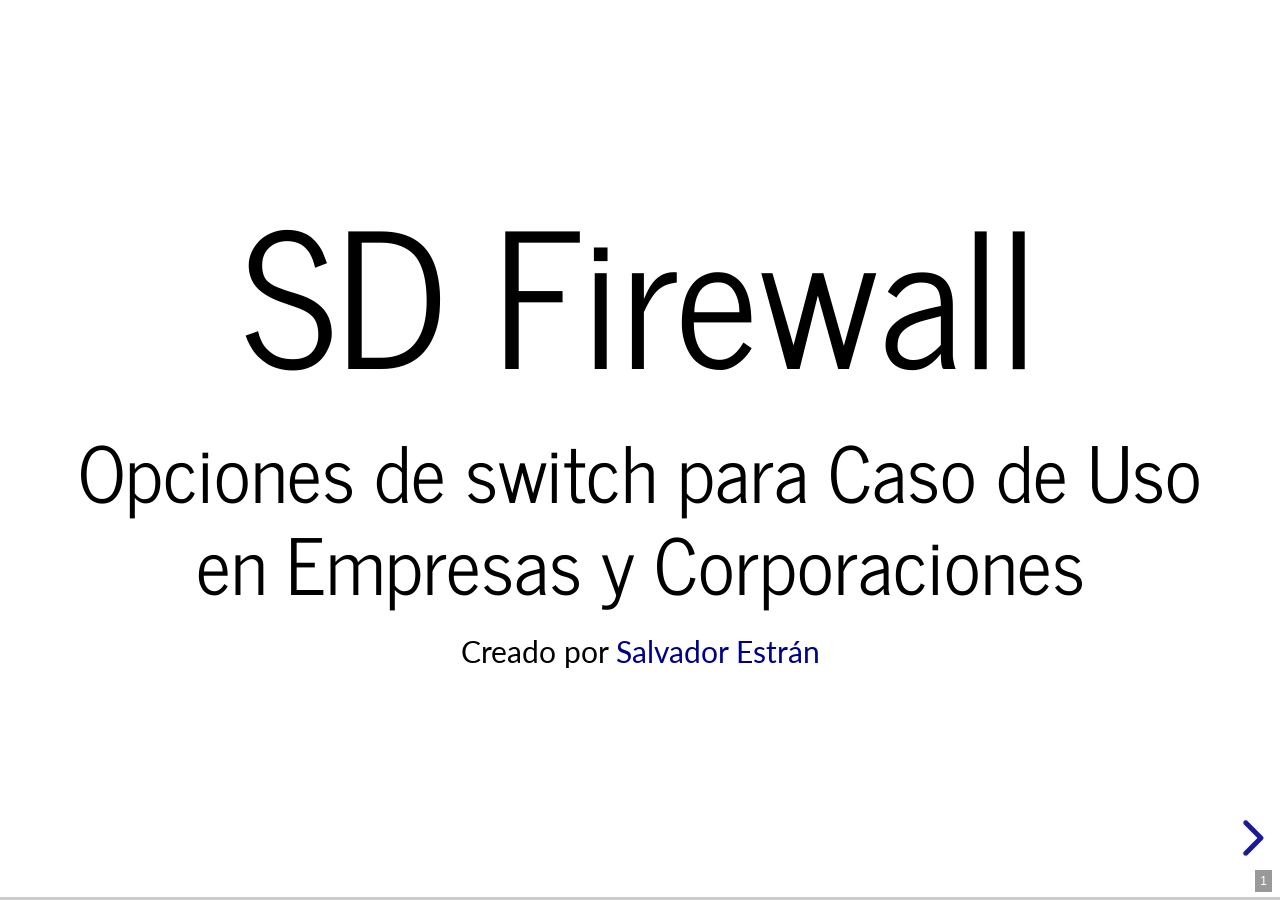
<file: index.html>
<!doctype html>
<html>
	<head>
		<meta charset="utf-8">
		<meta name="viewport" content="width=device-width, initial-scale=1.0, maximum-scale=1.0, user-scalable=no">

		<title>SDFW - Salvador Estr&#225n</title>

		<link rel="stylesheet" href="css/reveal.css">
		<link rel="stylesheet" href="css/theme/simple.css">

		<!-- Theme used for syntax highlighting of code -->
		<link rel="stylesheet" href="lib/css/zenburn.css">

		<!-- Printing and PDF exports -->
		<script>
			var link = document.createElement( 'link' );
			link.rel = 'stylesheet';
			link.type = 'text/css';
			link.href = window.location.search.match( /print-pdf/gi ) ? 'css/print/pdf.css' : 'css/print/paper.css';
			document.getElementsByTagName( 'head' )[0].appendChild( link );
		</script>
	</head>
	<body>
		<div class="reveal">
			<div class="slides">
				<section>
					<h1>SD Firewall</h1>
					<h3>Opciones de switch para Caso de Uso en Empresas y Corporaciones</h3>
					<p>
						<small>Creado por <a href="https://github.com/salvadorestran/sdfw" target="_blank">Salvador Estr&#225n</a></small>
					</p>
				</section>
				<section>
					<section>
						<h2>Opci&#243n <em>bare metal</em></h2>
						<p>
							Descripci&#243n: switch OCP + Open Network Linux + Agente OpenFlow
						</p>
						<img width="609" height="291" data-src="pictures/dNOS.png">
						<br>
						<a href="#" class="navigate-down">
							<img width="45" height="60" data-src="pictures/arrow.png" alt="Down arrow">
						</a>
					</section>
					<section>
						<h2>Switches compatibles ONL</h2>
						<img width="180" height="208" data-src="pictures/opennetlinux.png">
						<p>Switch 48 puertos 10/100/1000:</p>
						<blockquote>
						<ul>
							<li><a href="https://www.qct.io/product/index/Networking/Ethernet-Switch/T1000-Series/QuantaMesh-T1048-LB9" target="_blank">QuantaMesh T1048-LB9</a></li>
							<li><a href="https://www.edge-core.com/productsInfo.php?cls=&cls2=&cls3=46&id=20" target="_blank">Edge-Core AS4610-54P</a></li>
							<li><a href="https://agema.deltaww.com/product-info.php?id=31" target="_blank">Delta AG6248C</a></li>
						</ul>
						</blockquote>
					</section>
					<section>
						<h2>Opci&#243n <em>bare metal</em></h2>
						<p>M&#225s opciones de dise&#241o en <a href="http://opennetlinux.org/hcl" target="_blank">ONL Hardware Support</a></p>
						<p>
							<small>Consultar la wiki <a href="http://www.opencompute.org/wiki/Networking" target="_blank">OCP Networking</a></small>
						</p>
						<a href="#/1">
							<img width="89" height="119" data-src="pictures/arrow.png" alt="Up arrow" style="transform: rotate(180deg); -webkit-transform: rotate(180deg);">
						</a>
					</section>
				</section>
				<section>
					<section>
						<h2>Opci&#243n <em>white box</em></h2>
						<p>
							Descripci&#243n: switch OCP + Network Operating System de fabricante independiente (ISV)
						</p>
						<blockquote>
						<ul>
							<li><a href="https://www.edge-core.com/productsInfo.php?cls=&cls2=&cls3=46&id=20" target="_blank">Edge-Core AS4610-54P</a></li>
							<li><a href="https://agema.deltaww.com/product-info.php?id=31" target="_blank">Delta AG6248C</a></li>
						</ul>
						</blockquote>
						<a href="#" class="navigate-down">
							<img width="89" height="119" data-src="pictures/arrow.png" alt="Down arrow">
						</a>
					</section>
					<section>
						<h2>PicOS<sup>&#174</sup> de Pica8</h2>
						<img data-src="pictures/picos.png">
						<ul>
							<li>Routing/Switching y reenv&#237o desagregado del plano de datos</li>
							<li>Agente OpenFlow 1.5 basado en Open vSwitch mejorado</li>
							<li>Modo h&#237brido incluido en la versi&#243n <em>Enterprise</em></li>
							<li>Automatizaci&#243n mediante <a href="https://docs.pica8.com/" target="_blank">API REST</a></li>
						</ul>
						<p>
							<small>M&#225s informaci&#243n en <a href="https://www.pica8.com/product/" target="_blank"><em>Pica8</em></a></small>
						</p>
					</section>
					<section>
						<h2>FlexSwitch<sup>&#174</sup> de SnapRoute</h2>
						<img width="470" height="192" data-src="pictures/REST_Stack.png">
						<ul>
							<li>Utilizado actualmente por Facebook, Amazon, y AT&T</li>
							<li>Automatizaci&#243n y Control <strong>sin necesidad</strong> de OpenFlow</li>
							<li><a href="http://docs.snaproute.com/" target="_blank">API REST</a> v&#237a cURL y SDK Python</li>
						</ul>
						<p>
							<small>M&#225s informaci&#243n en <a href="https://snaproute.com/" target="_blank"><em>SnapRoute</em></a></small>
						</p>
						<a href="#/2">
							<img width="45" height="60" data-src="pictures/arrow.png" alt="Up arrow" style="transform: rotate(180deg); -webkit-transform: rotate(180deg);">
						</a>
					</section>
				</section>
				<section>
					<section>
						<h2>Opci&#243n comercial</h2>
						<p>
							Descripci&#243n: switch de fabricante tradicional con capacidad para funcionar en modo h&#237brido (doble pipeline OpenFlow + Est&#225ndar)
						</p>
						<br>
						<a href="#" class="navigate-down">
							<img width="89" height="119" data-src="pictures/arrow.png" alt="Down arrow">
						</a>
					</section>
					<section>
						<h2>Alcatel-Lucent Enterprise</h2>
						<p>Familia OmniSwitch&#174 6450-24/48</p>
						<img width="235" height="103" data-src="pictures/omniswitch-6450.png">
						<ul>
							<li>24 o 48 puertos 10/100/1000</li>
							<li>2 puertos 10 GigE</li>
							<li>Gesti&#243n en banda</li>
							<li>OpenFlow 1.0 y 1.3.1</li>
						</ul>
						<p>
							<small>M&#225s informaci&#243n en <a href="https://www.al-enterprise.com/es-es/productos/conmutadores/omniswitch-6450" target="_blank"><em>ALU Enterprise</em></a></small>
						</p>
					</section>
					<section>
						<h2>Hewlett Packard Enterprise</h2>
						<p>Familia Aruba&#174 serie 3810M</p>
						<img data-src="pictures/aruba_3810.png">
						<ul>
							<li>24 o 48 puertos 10/100/1000</li>
							<li>4 puertos SFP+ 10 GbE</li>
							<li>Gesti&#243n fuera de banda</li>
							<li>OpenFlow 1.0/1.3 y API REST</li>
						</ul>
						<p>
							<small>M&#225s informaci&#243n en <a href="https://www.hpe.com/es/es/product-catalog/networking/networking-switches/pip.aruba-3810-switch-series.1008605435.html" target="_blank"><em>HPE</em></a></small>
						</p>
						<a href="#/3">
							<img width="89" height="119" data-src="pictures/arrow.png" alt="Up arrow" style="transform: rotate(180deg); -webkit-transform: rotate(180deg);">
						</a>
					</section>
				</section>
				<section>
					<h1>SD Firewall</h1>
					<h3>Esto es todo por el momento...</h3>
					<p>
						<small>Creado con <a href="https://github.com/hakimel/reveal.js" target="_blank">reveal.js</a></small>
					</p>
				</section>
			</div>
		</div>

		<script src="lib/js/head.min.js"></script>
		<script src="js/reveal.js"></script>

		<script>
			// More info about config & dependencies:
			// - https://github.com/hakimel/reveal.js#configuration
			// - https://github.com/hakimel/reveal.js#dependencies
			Reveal.initialize({
				controls: true,
				progress: true,
				slideNumber: true,
				history: true,
				center: true,

				transition: 'slide', // none/fade/slide/convex/concave/zoom

				dependencies: [
					{ src: 'lib/js/classList.js', condition: function() { return !document.body.classList; } },
					{ src: 'plugin/markdown/marked.js', condition: function() { return !!document.querySelector( '[data-markdown]' ); } },
					{ src: 'plugin/markdown/markdown.js', condition: function() { return !!document.querySelector( '[data-markdown]' ); } },
					{ src: 'plugin/highlight/highlight.js', async: true, callback: function() { hljs.initHighlightingOnLoad(); } },
					{ src: 'plugin/search/search.js', async: true },
					{ src: 'plugin/zoom-js/zoom.js', async: true },
					{ src: 'plugin/notes/notes.js', async: true }
				]
			});
		</script>
	</body>
</html>
</file>
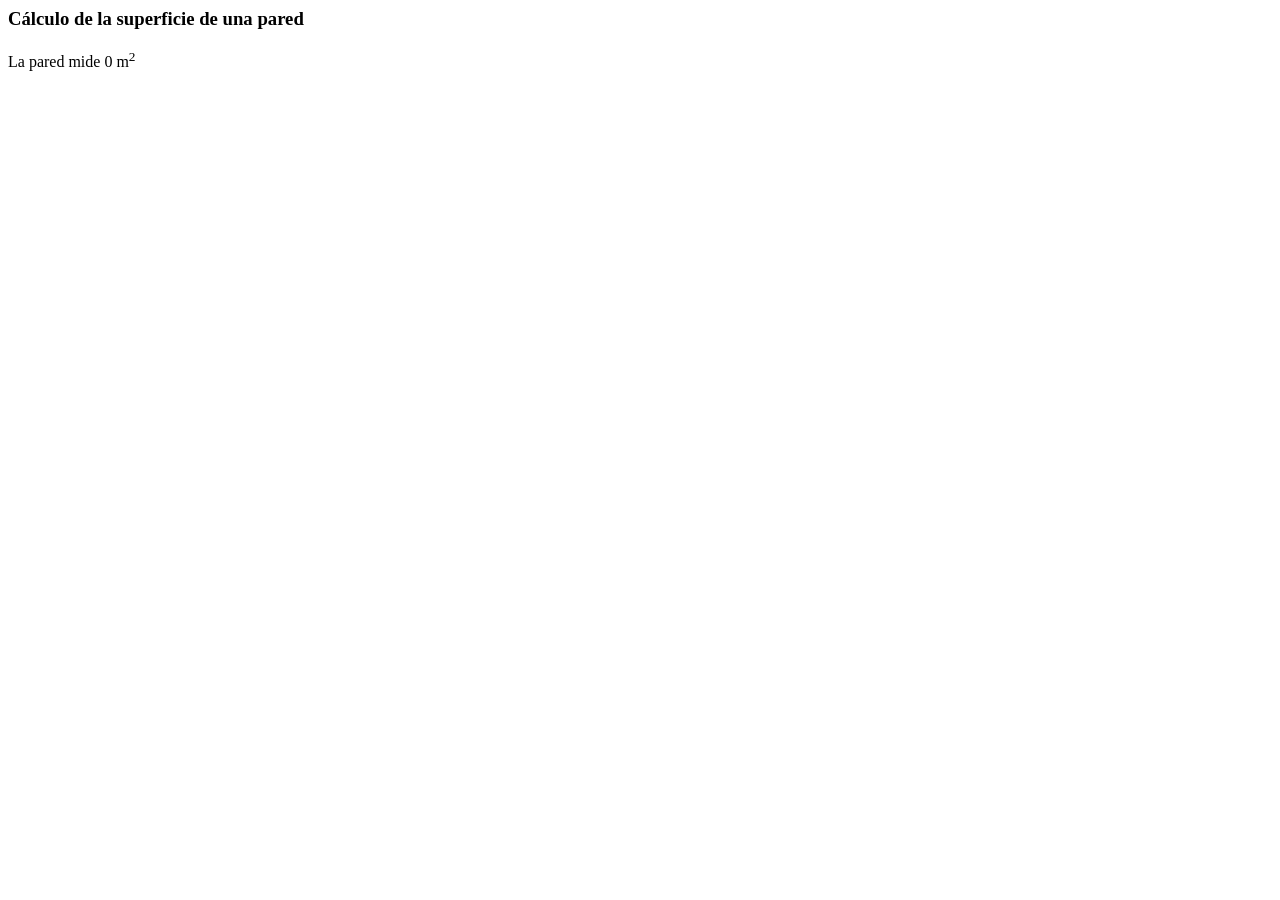
<file: prueba.html>
<html>
	<head><title>SDFW - Salvador Estr&#225n</title><meta charset="UTF-8"></head>
	<body><h3>C&#225lculo de la superficie de una pared</h3>
		<script type="text/javascript">
			var altura = 0;var ancho = 0;
			altura = prompt("Altura de la pared en metros");
			ancho = prompt("Ancho de la pared en metros");
			document.write("La pared mide "+altura * ancho+ " m<sup>2</sup>");
		</script>
	</body>
</html>
</file>
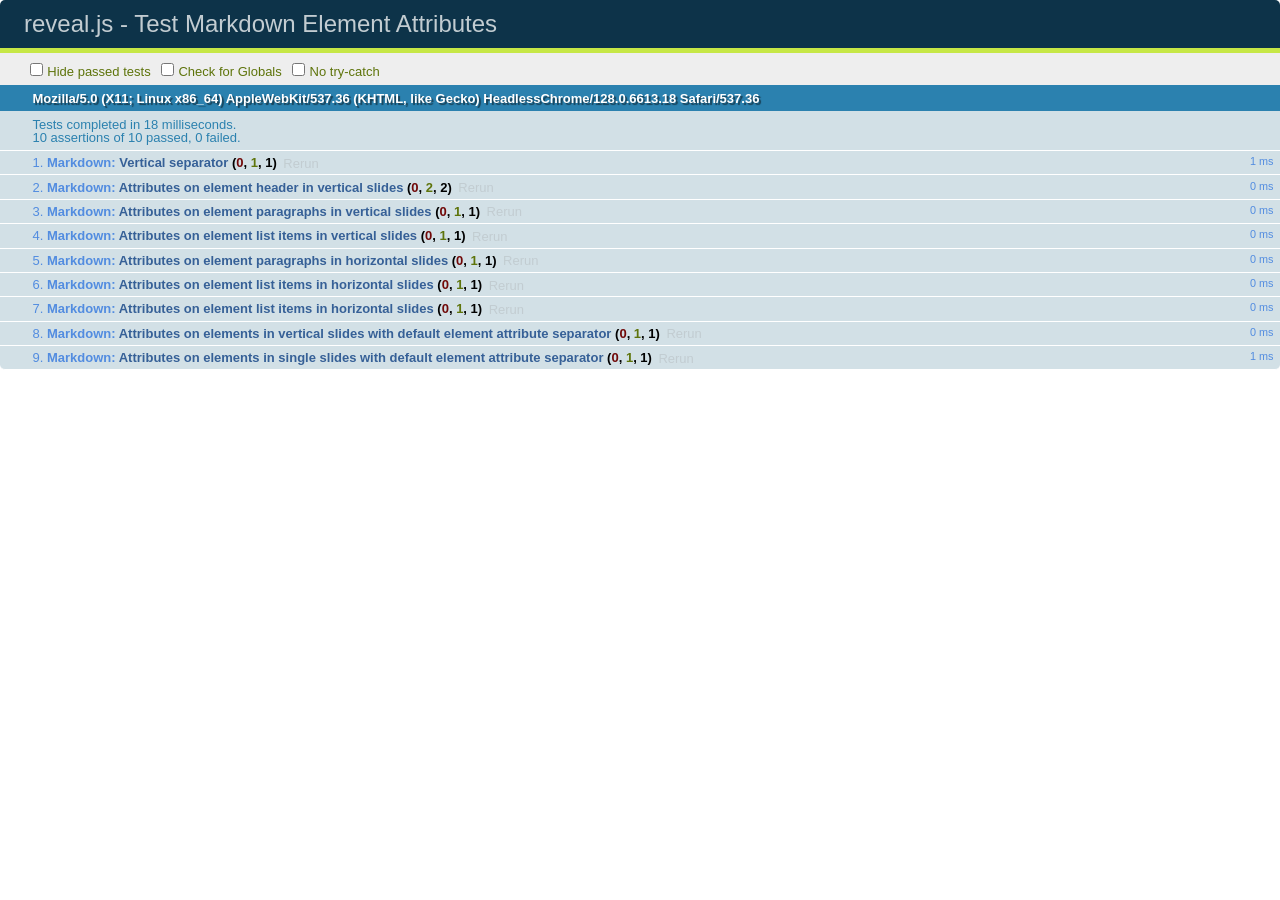
<file: test/test-markdown-element-attributes.html>
<!doctype html>
<html lang="en">

	<head>
		<meta charset="utf-8">

		<title>reveal.js - Test Markdown Element Attributes</title>

		<link rel="stylesheet" href="../css/reveal.css">
		<link rel="stylesheet" href="qunit-1.12.0.css">
	</head>

	<body style="overflow: auto;">

		<div id="qunit"></div>
		<div id="qunit-fixture"></div>

		<div class="reveal" style="display: none;">

			<div class="slides">

				<!-- <section data-markdown="example.md" data-separator="^\n\n\n" data-separator-vertical="^\n\n"></section> -->

				<!-- Slides are separated by newline + three dashes + newline, vertical slides identical but two dashes -->
				<section data-markdown data-separator="^\n---\n$" data-separator-vertical="^\n--\n$" data-element-attributes="{_\s*?([^}]+?)}">>
					<script type="text/template">
						## Slide 1.1
						<!-- {_class="fragment fade-out" data-fragment-index="1"} -->

						--

						## Slide 1.2
						<!-- {_class="fragment shrink"} -->

						Paragraph 1
						<!-- {_class="fragment grow"} -->

						Paragraph 2
						<!-- {_class="fragment grow"} -->

						- list item 1 <!-- {_class="fragment grow"} -->
						- list item 2 <!-- {_class="fragment grow"} -->
						- list item 3 <!-- {_class="fragment grow"} -->


						---

						## Slide 2


						Paragraph 1.2  
						multi-line <!-- {_class="fragment highlight-red"} -->

						Paragraph 2.2 <!-- {_class="fragment highlight-red"} -->

						Paragraph 2.3 <!-- {_class="fragment highlight-red"} -->

						Paragraph 2.4 <!-- {_class="fragment highlight-red"} -->

						- list item 1 <!-- {_class="fragment highlight-green"} -->
						- list item 2<!-- {_class="fragment highlight-green"} -->
						- list item 3<!-- {_class="fragment highlight-green"} -->
						- list item 4
						<!-- {_class="fragment highlight-green"} -->
						- list item 5<!-- {_class="fragment highlight-green"} -->

						Test

						![Example Picture](examples/assets/image2.png)
						<!-- {_class="reveal stretch"} -->

					</script>
				</section>



				<section 	data-markdown data-separator="^\n\n\n"
									data-separator-vertical="^\n\n"
									data-separator-notes="^Note:"
									data-charset="utf-8">
					<script type="text/template">
						# Test attributes in Markdown with default separator
						## Slide 1 Def <!-- .element: class="fragment highlight-red" data-fragment-index="1" -->


						## Slide 2 Def
						<!-- .element: class="fragment highlight-red" -->

					</script>
				</section>

				<section data-markdown>
				  <script type="text/template">
					## Hello world
					A paragraph
					<!-- .element: class="fragment highlight-blue" -->
				  </script>
				</section>

				<section data-markdown>
				  <script type="text/template">
					## Hello world

					Multiple  
					Line
					<!-- .element: class="fragment highlight-blue" -->
				  </script>
				</section>

				<section data-markdown>
				  <script type="text/template">
					## Hello world

					Test<!-- .element: class="fragment highlight-blue" -->

					More Test
				  </script>
				</section>


			</div>

		</div>

		<script src="../lib/js/head.min.js"></script>
		<script src="../js/reveal.js"></script>
		<script src="../plugin/markdown/marked.js"></script>
		<script src="../plugin/markdown/markdown.js"></script>
		<script src="qunit-1.12.0.js"></script>

		<script src="test-markdown-element-attributes.js"></script>

	</body>
</html>
</file>
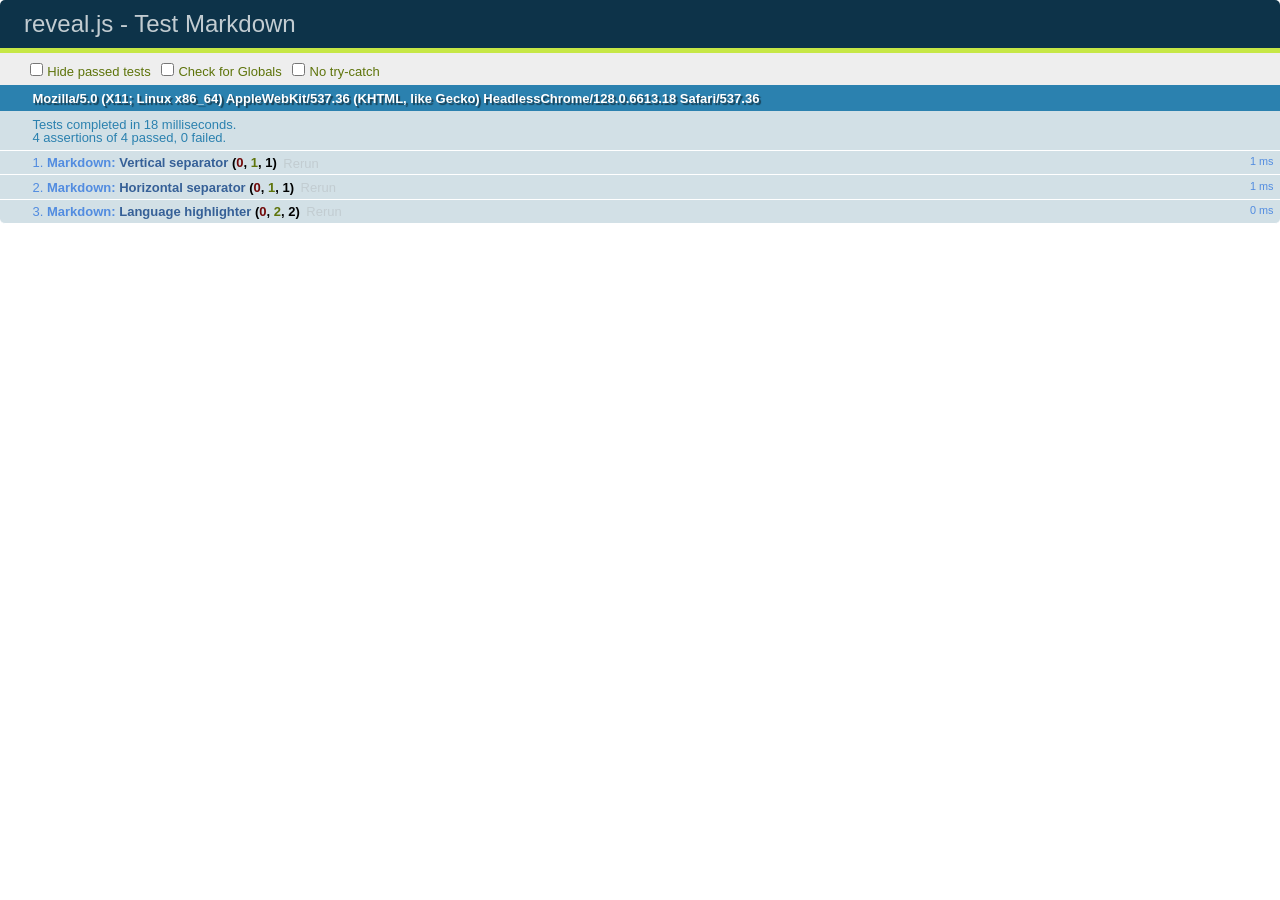
<file: test/test-markdown-external.html>
<!doctype html>
<html lang="en">

	<head>
		<meta charset="utf-8">

		<title>reveal.js - Test Markdown</title>

		<link rel="stylesheet" href="../css/reveal.css">
		<link rel="stylesheet" href="qunit-1.12.0.css">
	</head>

	<body style="overflow: auto;">

		<div id="qunit"></div>
  		<div id="qunit-fixture"></div>

		<div class="reveal" style="display: none;">

			<div class="slides">
				<section data-markdown="simple.md" data-separator="^\n\n\n" data-separator-vertical="^\n\n"></section>
			</div>

		</div>

		<script src="../lib/js/head.min.js"></script>
		<script src="../js/reveal.js"></script>
		<script src="../plugin/highlight/highlight.js"></script>
		<script src="../plugin/markdown/marked.js"></script>
		<script src="../plugin/markdown/markdown.js"></script>
		<script src="qunit-1.12.0.js"></script>

		<script src="test-markdown-external.js"></script>

	</body>
</html>
</file>
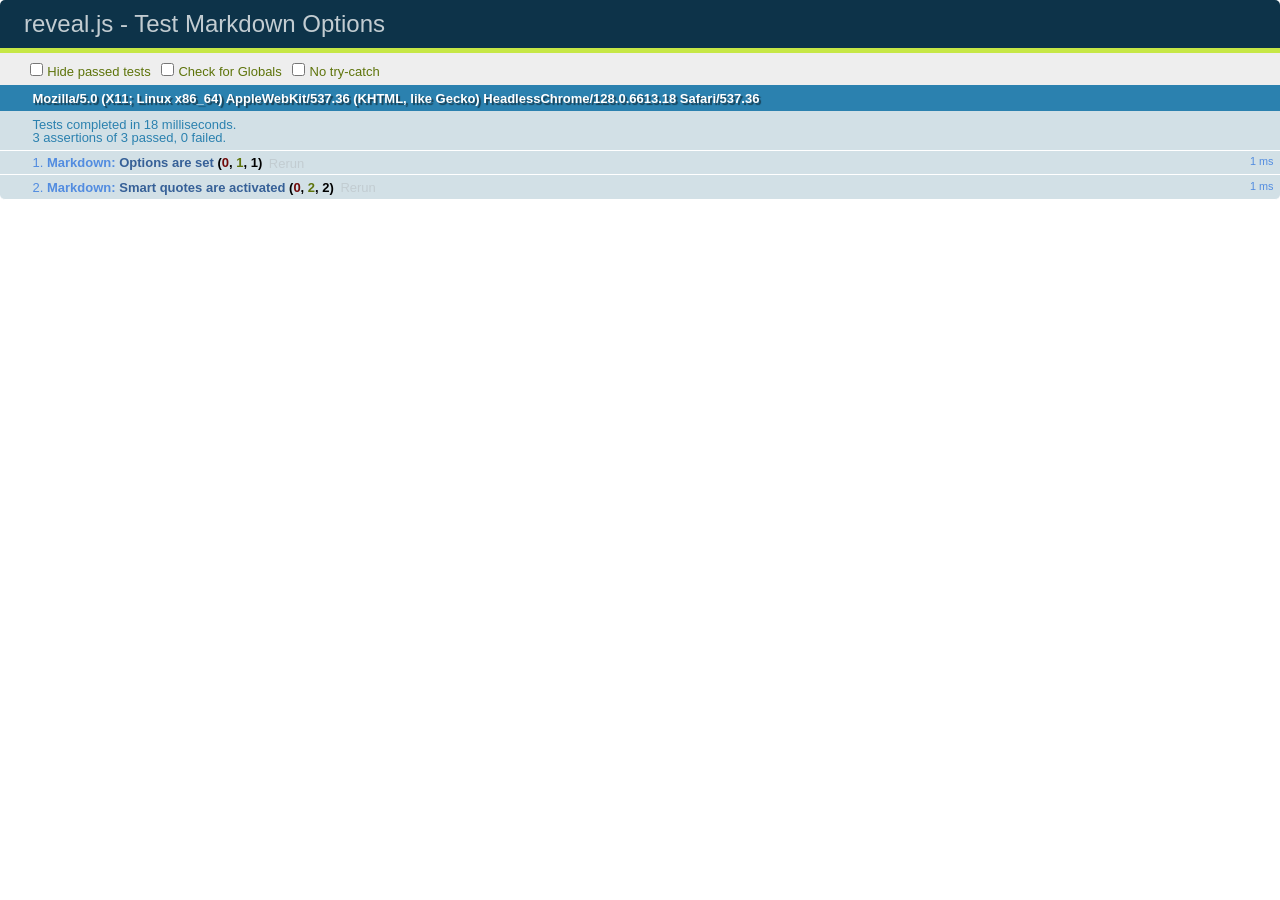
<file: test/test-markdown-options.html>
<!doctype html>
<html lang="en">

	<head>
		<meta charset="utf-8">

		<title>reveal.js - Test Markdown Options</title>

		<link rel="stylesheet" href="../css/reveal.css">
		<link rel="stylesheet" href="qunit-1.12.0.css">
	</head>

	<body style="overflow: auto;">

		<div id="qunit"></div>
		<div id="qunit-fixture"></div>

		<div class="reveal" style="display: none;">

			<div class="slides">

				<section data-markdown>
					<script type="text/template">
						## Testing Markdown Options

						This "slide" should contain 'smart' quotes.
					</script>
				</section>

			</div>

		</div>

		<script src="../lib/js/head.min.js"></script>
		<script src="../js/reveal.js"></script>
		<script src="qunit-1.12.0.js"></script>

		<script src="test-markdown-options.js"></script>

	</body>
</html>
</file>
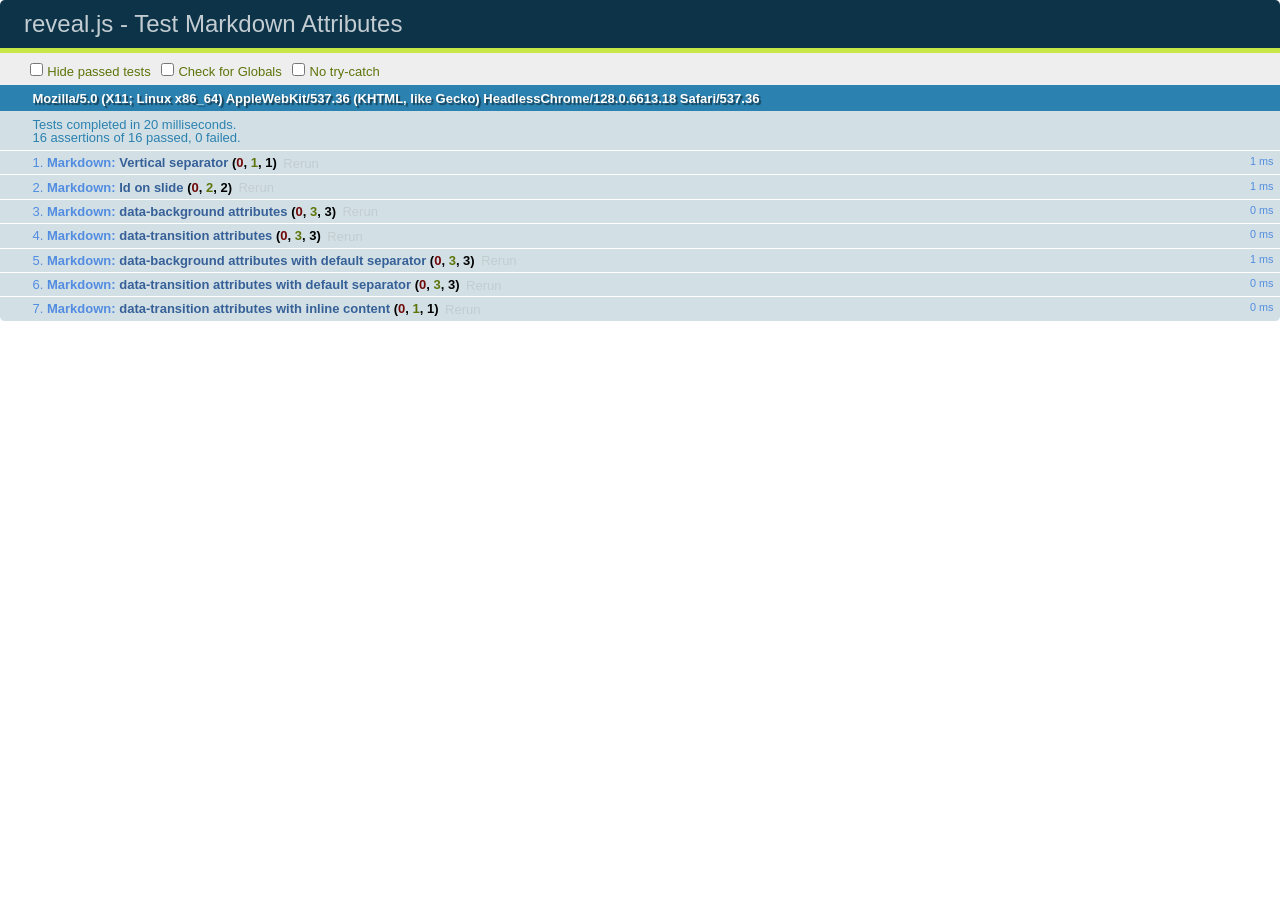
<file: test/test-markdown-slide-attributes.html>
<!doctype html>
<html lang="en">

	<head>
		<meta charset="utf-8">

		<title>reveal.js - Test Markdown Attributes</title>

		<link rel="stylesheet" href="../css/reveal.css">
		<link rel="stylesheet" href="qunit-1.12.0.css">
	</head>

	<body style="overflow: auto;">

		<div id="qunit"></div>
		<div id="qunit-fixture"></div>

		<div class="reveal" style="display: none;">

			<div class="slides">

				<!-- <section data-markdown="example.md" data-separator="^\n\n\n" data-separator-vertical="^\n\n"></section> -->

				<!-- Slides are separated by three lines, vertical slides by two lines, attributes are one any line starting with (spaces and) two dashes -->
				<section 	data-markdown data-separator="^\n\n\n"
									data-separator-vertical="^\n\n"
									data-separator-notes="^Note:"
									data-attributes="--\s(.*?)$"
									data-charset="utf-8">
					<script type="text/template">
						# Test attributes in Markdown
						## Slide 1



						## Slide 2
						<!-- -- id="slide2" data-transition="zoom" data-background="#A0C66B" -->


						## Slide 2.1
						<!-- -- data-background="#ff0000" data-transition="fade" -->


						## Slide 2.2
						[Link to Slide2](#/slide2)



						## Slide 3
						<!-- -- data-transition="zoom" data-background="#C6916B" -->



						## Slide 4
					</script>
				</section>

				<section 	data-markdown data-separator="^\n\n\n"
									data-separator-vertical="^\n\n"
									data-separator-notes="^Note:"
									data-charset="utf-8">
					<script type="text/template">
						# Test attributes in Markdown with default separator
						## Slide 1 Def



						## Slide 2 Def
						<!-- .slide: id="slide2def" data-transition="concave" data-background="#A7C66B" -->


						## Slide 2.1 Def
						<!-- .slide: data-background="#f70000" data-transition="page" -->


						## Slide 2.2 Def
						[Link to Slide2](#/slide2def)



						## Slide 3 Def
						<!-- .slide: data-transition="concave" data-background="#C7916B" -->



						## Slide 4
					</script>
				</section>

				<section data-markdown>
					<script type="text/template">
						<!-- .slide: data-background="#ff0000" -->
						## Hello world
					</script>
				</section>

				<section data-markdown>
					<script type="text/template">
						## Hello world
						<!-- .slide: data-background="#ff0000" -->
					</script>
				</section>

				<section data-markdown>
					<script type="text/template">
						## Hello world

						Test
						<!-- .slide: data-background="#ff0000" -->

						More Test
					</script>
				</section>

			</div>

		</div>

		<script src="../lib/js/head.min.js"></script>
		<script src="../js/reveal.js"></script>
		<script src="../plugin/markdown/marked.js"></script>
		<script src="../plugin/markdown/markdown.js"></script>
		<script src="qunit-1.12.0.js"></script>

		<script src="test-markdown-slide-attributes.js"></script>

	</body>
</html>
</file>
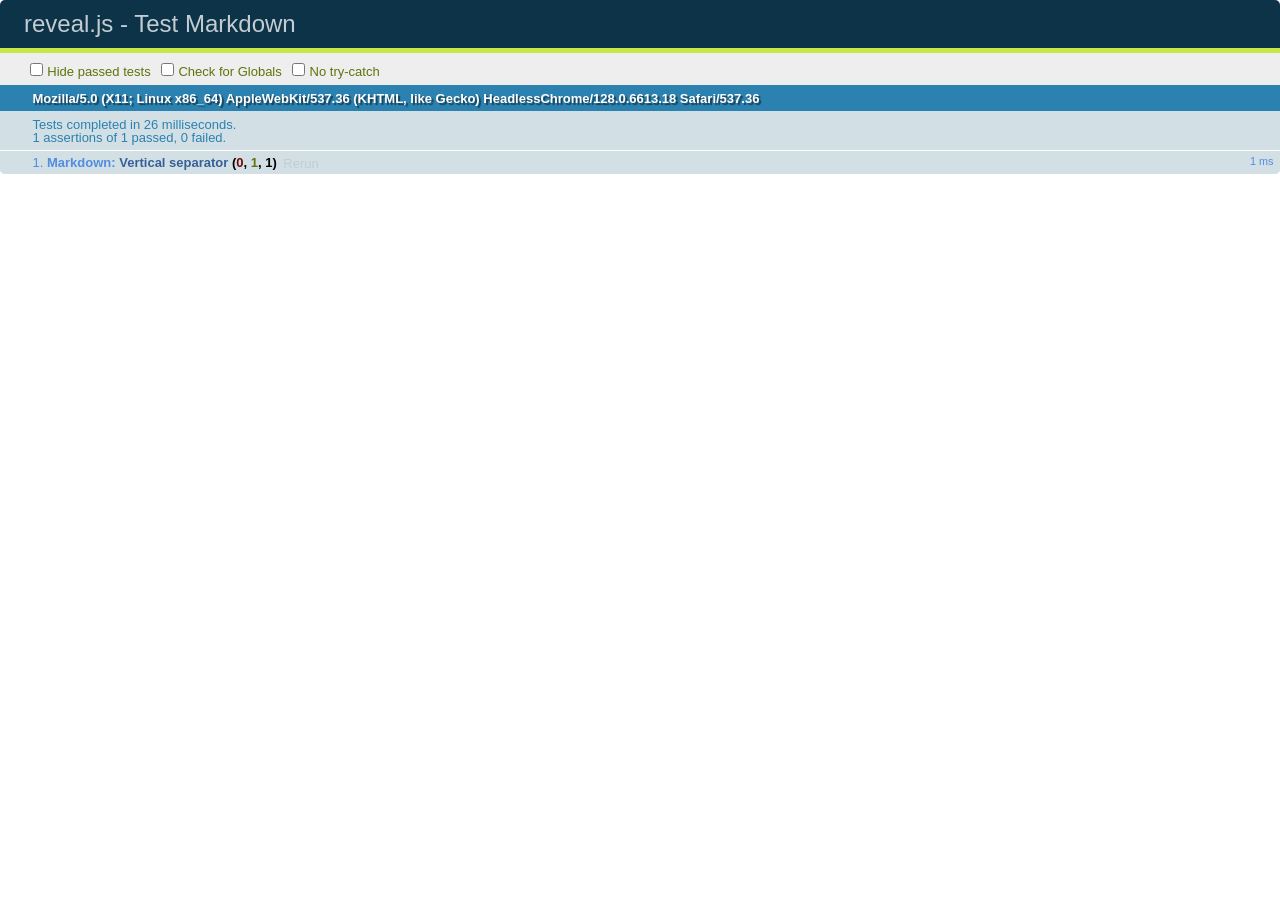
<file: test/test-markdown.html>
<!doctype html>
<html lang="en">

	<head>
		<meta charset="utf-8">

		<title>reveal.js - Test Markdown</title>

		<link rel="stylesheet" href="../css/reveal.css">
		<link rel="stylesheet" href="qunit-1.12.0.css">
	</head>

	<body style="overflow: auto;">

		<div id="qunit"></div>
		<div id="qunit-fixture"></div>

		<div class="reveal" style="display: none;">

			<div class="slides">

				<!-- <section data-markdown="example.md" data-separator="^\n\n\n" data-separator-vertical="^\n\n"></section> -->

				<!-- Slides are separated by newline + three dashes + newline, vertical slides identical but two dashes -->
				<section data-markdown data-separator="^\n---\n$" data-separator-vertical="^\n--\n$">
					<script type="text/template">
						## Slide 1.1

						--

						## Slide 1.2

						---

						## Slide 2
					</script>
				</section>

			</div>

		</div>

		<script src="../lib/js/head.min.js"></script>
		<script src="../js/reveal.js"></script>
		<script src="../plugin/markdown/marked.js"></script>
		<script src="../plugin/markdown/markdown.js"></script>
		<script src="qunit-1.12.0.js"></script>

		<script src="test-markdown.js"></script>

	</body>
</html>
</file>
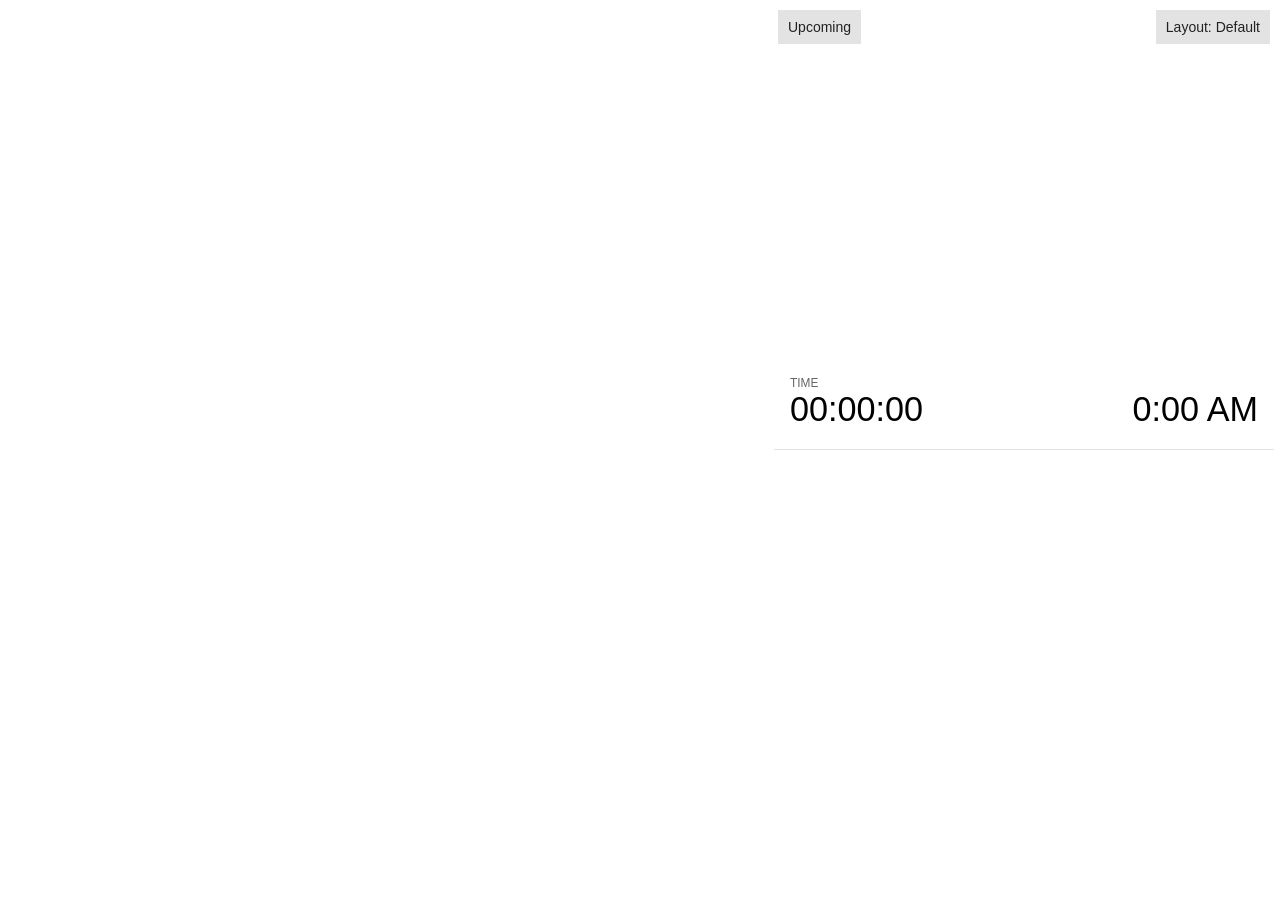
<file: plugin/notes/notes.html>
<!doctype html>
<html lang="en">
	<head>
		<meta charset="utf-8">

		<title>reveal.js - Slide Notes</title>

		<style>
			body {
				font-family: Helvetica;
				font-size: 18px;
			}

			#current-slide,
			#upcoming-slide,
			#speaker-controls {
				padding: 6px;
				box-sizing: border-box;
				-moz-box-sizing: border-box;
			}

			#current-slide iframe,
			#upcoming-slide iframe {
				width: 100%;
				height: 100%;
				border: 1px solid #ddd;
			}

			#current-slide .label,
			#upcoming-slide .label {
				position: absolute;
				top: 10px;
				left: 10px;
				z-index: 2;
			}

			.overlay-element {
				height: 34px;
				line-height: 34px;
				padding: 0 10px;
				text-shadow: none;
				background: rgba( 220, 220, 220, 0.8 );
				color: #222;
				font-size: 14px;
			}

			.overlay-element.interactive:hover {
				background: rgba( 220, 220, 220, 1 );
			}

			#current-slide {
				position: absolute;
				width: 60%;
				height: 100%;
				top: 0;
				left: 0;
				padding-right: 0;
			}

			#upcoming-slide {
				position: absolute;
				width: 40%;
				height: 40%;
				right: 0;
				top: 0;
			}

			/* Speaker controls */
			#speaker-controls {
				position: absolute;
				top: 40%;
				right: 0;
				width: 40%;
				height: 60%;
				overflow: auto;
				font-size: 18px;
			}

				.speaker-controls-time.hidden,
				.speaker-controls-notes.hidden {
					display: none;
				}

				.speaker-controls-time .label,
				.speaker-controls-pace .label,
				.speaker-controls-notes .label {
					text-transform: uppercase;
					font-weight: normal;
					font-size: 0.66em;
					color: #666;
					margin: 0;
				}

				.speaker-controls-time, .speaker-controls-pace {
					border-bottom: 1px solid rgba( 200, 200, 200, 0.5 );
					margin-bottom: 10px;
					padding: 10px 16px;
					padding-bottom: 20px;
					cursor: pointer;
				}

				.speaker-controls-time .reset-button {
					opacity: 0;
					float: right;
					color: #666;
					text-decoration: none;
				}
				.speaker-controls-time:hover .reset-button {
					opacity: 1;
				}

				.speaker-controls-time .timer,
				.speaker-controls-time .clock {
					width: 50%;
				}

				.speaker-controls-time .timer,
				.speaker-controls-time .clock,
				.speaker-controls-time .pacing .hours-value,
				.speaker-controls-time .pacing .minutes-value,
				.speaker-controls-time .pacing .seconds-value {
					font-size: 1.9em;
				}

				.speaker-controls-time .timer {
					float: left;
				}

				.speaker-controls-time .clock {
					float: right;
					text-align: right;
				}

				.speaker-controls-time span.mute {
					opacity: 0.3;
				}

				.speaker-controls-time .pacing-title {
					margin-top: 5px;
				}

				.speaker-controls-time .pacing.ahead {
					color: blue;
				}

				.speaker-controls-time .pacing.on-track {
					color: green;
				}

				.speaker-controls-time .pacing.behind {
					color: red;
				}

				.speaker-controls-notes {
					padding: 10px 16px;
				}

				.speaker-controls-notes .value {
					margin-top: 5px;
					line-height: 1.4;
					font-size: 1.2em;
				}

			/* Layout selector */
			#speaker-layout {
				position: absolute;
				top: 10px;
				right: 10px;
				color: #222;
				z-index: 10;
			}
				#speaker-layout select {
					position: absolute;
					width: 100%;
					height: 100%;
					top: 0;
					left: 0;
					border: 0;
					box-shadow: 0;
					cursor: pointer;
					opacity: 0;

					font-size: 1em;
					background-color: transparent;

					-moz-appearance: none;
					-webkit-appearance: none;
					-webkit-tap-highlight-color: rgba(0, 0, 0, 0);
				}

				#speaker-layout select:focus {
					outline: none;
					box-shadow: none;
				}

			.clear {
				clear: both;
			}

			/* Speaker layout: Wide */
			body[data-speaker-layout="wide"] #current-slide,
			body[data-speaker-layout="wide"] #upcoming-slide {
				width: 50%;
				height: 45%;
				padding: 6px;
			}

			body[data-speaker-layout="wide"] #current-slide {
				top: 0;
				left: 0;
			}

			body[data-speaker-layout="wide"] #upcoming-slide {
				top: 0;
				left: 50%;
			}

			body[data-speaker-layout="wide"] #speaker-controls {
				top: 45%;
				left: 0;
				width: 100%;
				height: 50%;
				font-size: 1.25em;
			}

			/* Speaker layout: Tall */
			body[data-speaker-layout="tall"] #current-slide,
			body[data-speaker-layout="tall"] #upcoming-slide {
				width: 45%;
				height: 50%;
				padding: 6px;
			}

			body[data-speaker-layout="tall"] #current-slide {
				top: 0;
				left: 0;
			}

			body[data-speaker-layout="tall"] #upcoming-slide {
				top: 50%;
				left: 0;
			}

			body[data-speaker-layout="tall"] #speaker-controls {
				padding-top: 40px;
				top: 0;
				left: 45%;
				width: 55%;
				height: 100%;
				font-size: 1.25em;
			}

			/* Speaker layout: Notes only */
			body[data-speaker-layout="notes-only"] #current-slide,
			body[data-speaker-layout="notes-only"] #upcoming-slide {
				display: none;
			}

			body[data-speaker-layout="notes-only"] #speaker-controls {
				padding-top: 40px;
				top: 0;
				left: 0;
				width: 100%;
				height: 100%;
				font-size: 1.25em;
			}

			@media screen and (max-width: 1080px) {
				body[data-speaker-layout="default"] #speaker-controls {
					font-size: 16px;
				}
			}

			@media screen and (max-width: 900px) {
				body[data-speaker-layout="default"] #speaker-controls {
					font-size: 14px;
				}
			}

			@media screen and (max-width: 800px) {
				body[data-speaker-layout="default"] #speaker-controls {
					font-size: 12px;
				}
			}

		</style>
	</head>

	<body>

		<div id="current-slide"></div>
		<div id="upcoming-slide"><span class="overlay-element label">Upcoming</span></div>
		<div id="speaker-controls">
			<div class="speaker-controls-time">
				<h4 class="label">Time <span class="reset-button">Click to Reset</span></h4>
				<div class="clock">
					<span class="clock-value">0:00 AM</span>
				</div>
				<div class="timer">
					<span class="hours-value">00</span><span class="minutes-value">:00</span><span class="seconds-value">:00</span>
				</div>
				<div class="clear"></div>

				<h4 class="label pacing-title" style="display: none">Pacing – Time to finish current slide</h4>
				<div class="pacing" style="display: none">
					<span class="hours-value">00</span><span class="minutes-value">:00</span><span class="seconds-value">:00</span>
				</div>
			</div>

			<div class="speaker-controls-notes hidden">
				<h4 class="label">Notes</h4>
				<div class="value"></div>
			</div>
		</div>
		<div id="speaker-layout" class="overlay-element interactive">
			<span class="speaker-layout-label"></span>
			<select class="speaker-layout-dropdown"></select>
		</div>

		<script src="../../plugin/markdown/marked.js"></script>
		<script>

			(function() {

				var notes,
					notesValue,
					currentState,
					currentSlide,
					upcomingSlide,
					layoutLabel,
					layoutDropdown,
					connected = false;

				var SPEAKER_LAYOUTS = {
					'default': 'Default',
					'wide': 'Wide',
					'tall': 'Tall',
					'notes-only': 'Notes only'
				};

				setupLayout();

				window.addEventListener( 'message', function( event ) {

					var data = JSON.parse( event.data );

					// The overview mode is only useful to the reveal.js instance
					// where navigation occurs so we don't sync it
					if( data.state ) delete data.state.overview;

					// Messages sent by the notes plugin inside of the main window
					if( data && data.namespace === 'reveal-notes' ) {
						if( data.type === 'connect' ) {
							handleConnectMessage( data );
						}
						else if( data.type === 'state' ) {
							handleStateMessage( data );
						}
					}
					// Messages sent by the reveal.js inside of the current slide preview
					else if( data && data.namespace === 'reveal' ) {
						if( /ready/.test( data.eventName ) ) {
							// Send a message back to notify that the handshake is complete
							window.opener.postMessage( JSON.stringify({ namespace: 'reveal-notes', type: 'connected'} ), '*' );
						}
						else if( /slidechanged|fragmentshown|fragmenthidden|paused|resumed/.test( data.eventName ) && currentState !== JSON.stringify( data.state ) ) {

							window.opener.postMessage( JSON.stringify({ method: 'setState', args: [ data.state ]} ), '*' );

						}
					}

				} );

				/**
				 * Called when the main window is trying to establish a
				 * connection.
				 */
				function handleConnectMessage( data ) {

					if( connected === false ) {
						connected = true;

						setupIframes( data );
						setupKeyboard();
						setupNotes();
						setupTimer();
					}

				}

				/**
				 * Called when the main window sends an updated state.
				 */
				function handleStateMessage( data ) {

					// Store the most recently set state to avoid circular loops
					// applying the same state
					currentState = JSON.stringify( data.state );

					// No need for updating the notes in case of fragment changes
					if ( data.notes ) {
						notes.classList.remove( 'hidden' );
						notesValue.style.whiteSpace = data.whitespace;
						if( data.markdown ) {
							notesValue.innerHTML = marked( data.notes );
						}
						else {
							notesValue.innerHTML = data.notes;
						}
					}
					else {
						notes.classList.add( 'hidden' );
					}

					// Update the note slides
					currentSlide.contentWindow.postMessage( JSON.stringify({ method: 'setState', args: [ data.state ] }), '*' );
					upcomingSlide.contentWindow.postMessage( JSON.stringify({ method: 'setState', args: [ data.state ] }), '*' );
					upcomingSlide.contentWindow.postMessage( JSON.stringify({ method: 'next' }), '*' );

				}

				// Limit to max one state update per X ms
				handleStateMessage = debounce( handleStateMessage, 200 );

				/**
				 * Forward keyboard events to the current slide window.
				 * This enables keyboard events to work even if focus
				 * isn't set on the current slide iframe.
				 */
				function setupKeyboard() {

					document.addEventListener( 'keydown', function( event ) {
						currentSlide.contentWindow.postMessage( JSON.stringify({ method: 'triggerKey', args: [ event.keyCode ] }), '*' );
					} );

				}

				/**
				 * Creates the preview iframes.
				 */
				function setupIframes( data ) {

					var params = [
						'receiver',
						'progress=false',
						'history=false',
						'transition=none',
						'autoSlide=0',
						'backgroundTransition=none'
					].join( '&' );

					var urlSeparator = /\?/.test(data.url) ? '&' : '?';
					var hash = '#/' + data.state.indexh + '/' + data.state.indexv;
					var currentURL = data.url + urlSeparator + params + '&postMessageEvents=true' + hash;
					var upcomingURL = data.url + urlSeparator + params + '&controls=false' + hash;

					currentSlide = document.createElement( 'iframe' );
					currentSlide.setAttribute( 'width', 1280 );
					currentSlide.setAttribute( 'height', 1024 );
					currentSlide.setAttribute( 'src', currentURL );
					document.querySelector( '#current-slide' ).appendChild( currentSlide );

					upcomingSlide = document.createElement( 'iframe' );
					upcomingSlide.setAttribute( 'width', 640 );
					upcomingSlide.setAttribute( 'height', 512 );
					upcomingSlide.setAttribute( 'src', upcomingURL );
					document.querySelector( '#upcoming-slide' ).appendChild( upcomingSlide );

				}

				/**
				 * Setup the notes UI.
				 */
				function setupNotes() {

					notes = document.querySelector( '.speaker-controls-notes' );
					notesValue = document.querySelector( '.speaker-controls-notes .value' );

				}

				function getTimings() {

					var slides = Reveal.getSlides();
					var defaultTiming = Reveal.getConfig().defaultTiming;
					if (defaultTiming == null) {
						return null;
					}
					var timings = [];
					for ( var i in slides ) {
						var slide = slides[i];
						var timing = defaultTiming;
						if( slide.hasAttribute( 'data-timing' )) {
							var t = slide.getAttribute( 'data-timing' );
							timing = parseInt(t);
							if( isNaN(timing) ) {
								console.warn("Could not parse timing '" + t + "' of slide " + i + "; using default of " + defaultTiming);
								timing = defaultTiming;
							}
						}
						timings.push(timing);
					}
					return timings;

				}

				/**
				 * Return the number of seconds allocated for presenting
				 * all slides up to and including this one.
				 */
				function getTimeAllocated(timings) {

					var slides = Reveal.getSlides();
					var allocated = 0;
					var currentSlide = Reveal.getSlidePastCount();
					for (var i in slides.slice(0, currentSlide + 1)) {
						allocated += timings[i];
					}
					return allocated;

				}

				/**
				 * Create the timer and clock and start updating them
				 * at an interval.
				 */
				function setupTimer() {

					var start = new Date(),
					timeEl = document.querySelector( '.speaker-controls-time' ),
					clockEl = timeEl.querySelector( '.clock-value' ),
					hoursEl = timeEl.querySelector( '.hours-value' ),
					minutesEl = timeEl.querySelector( '.minutes-value' ),
					secondsEl = timeEl.querySelector( '.seconds-value' ),
					pacingTitleEl = timeEl.querySelector( '.pacing-title' ),
					pacingEl = timeEl.querySelector( '.pacing' ),
					pacingHoursEl = pacingEl.querySelector( '.hours-value' ),
					pacingMinutesEl = pacingEl.querySelector( '.minutes-value' ),
					pacingSecondsEl = pacingEl.querySelector( '.seconds-value' );

					var timings = getTimings();
					if (timings !== null) {
						pacingTitleEl.style.removeProperty('display');
						pacingEl.style.removeProperty('display');
					}

					function _displayTime( hrEl, minEl, secEl, time) {

						var sign = Math.sign(time) == -1 ? "-" : "";
						time = Math.abs(Math.round(time / 1000));
						var seconds = time % 60;
						var minutes = Math.floor( time / 60 ) % 60 ;
						var hours = Math.floor( time / ( 60 * 60 )) ;
						hrEl.innerHTML = sign + zeroPadInteger( hours );
						if (hours == 0) {
							hrEl.classList.add( 'mute' );
						}
						else {
							hrEl.classList.remove( 'mute' );
						}
						minEl.innerHTML = ':' + zeroPadInteger( minutes );
						if (hours == 0 && minutes == 0) {
							minEl.classList.add( 'mute' );
						}
						else {
							minEl.classList.remove( 'mute' );
						}
						secEl.innerHTML = ':' + zeroPadInteger( seconds );
					}

					function _updateTimer() {

						var diff, hours, minutes, seconds,
						now = new Date();

						diff = now.getTime() - start.getTime();

						clockEl.innerHTML = now.toLocaleTimeString( 'en-US', { hour12: true, hour: '2-digit', minute:'2-digit' } );
						_displayTime( hoursEl, minutesEl, secondsEl, diff );
						if (timings !== null) {
							_updatePacing(diff);
						}

					}

					function _updatePacing(diff) {

						var slideEndTiming = getTimeAllocated(timings) * 1000;
						var currentSlide = Reveal.getSlidePastCount();
						var currentSlideTiming = timings[currentSlide] * 1000;
						var timeLeftCurrentSlide = slideEndTiming - diff;
						if (timeLeftCurrentSlide < 0) {
							pacingEl.className = 'pacing behind';
						}
						else if (timeLeftCurrentSlide < currentSlideTiming) {
							pacingEl.className = 'pacing on-track';
						}
						else {
							pacingEl.className = 'pacing ahead';
						}
						_displayTime( pacingHoursEl, pacingMinutesEl, pacingSecondsEl, timeLeftCurrentSlide );

					}

					// Update once directly
					_updateTimer();

					// Then update every second
					setInterval( _updateTimer, 1000 );

					function _resetTimer() {

						if (timings == null) {
							start = new Date();
						}
						else {
							// Reset timer to beginning of current slide
							var slideEndTiming = getTimeAllocated(timings) * 1000;
							var currentSlide = Reveal.getSlidePastCount();
							var currentSlideTiming = timings[currentSlide] * 1000;
							var previousSlidesTiming = slideEndTiming - currentSlideTiming;
							var now = new Date();
							start = new Date(now.getTime() - previousSlidesTiming);
						}
						_updateTimer();

					}

					timeEl.addEventListener( 'click', function() {
						_resetTimer();
						return false;
					} );

				}

				/**
				 * Sets up the speaker view layout and layout selector.
				 */
				function setupLayout() {

					layoutDropdown = document.querySelector( '.speaker-layout-dropdown' );
					layoutLabel = document.querySelector( '.speaker-layout-label' );

					// Render the list of available layouts
					for( var id in SPEAKER_LAYOUTS ) {
						var option = document.createElement( 'option' );
						option.setAttribute( 'value', id );
						option.textContent = SPEAKER_LAYOUTS[ id ];
						layoutDropdown.appendChild( option );
					}

					// Monitor the dropdown for changes
					layoutDropdown.addEventListener( 'change', function( event ) {

						setLayout( layoutDropdown.value );

					}, false );

					// Restore any currently persisted layout
					setLayout( getLayout() );

				}

				/**
				 * Sets a new speaker view layout. The layout is persisted
				 * in local storage.
				 */
				function setLayout( value ) {

					var title = SPEAKER_LAYOUTS[ value ];

					layoutLabel.innerHTML = 'Layout' + ( title ? ( ': ' + title ) : '' );
					layoutDropdown.value = value;

					document.body.setAttribute( 'data-speaker-layout', value );

					// Persist locally
					if( supportsLocalStorage() ) {
						window.localStorage.setItem( 'reveal-speaker-layout', value );
					}

				}

				/**
				 * Returns the ID of the most recently set speaker layout
				 * or our default layout if none has been set.
				 */
				function getLayout() {

					if( supportsLocalStorage() ) {
						var layout = window.localStorage.getItem( 'reveal-speaker-layout' );
						if( layout ) {
							return layout;
						}
					}

					// Default to the first record in the layouts hash
					for( var id in SPEAKER_LAYOUTS ) {
						return id;
					}

				}

				function supportsLocalStorage() {

					try {
						localStorage.setItem('test', 'test');
						localStorage.removeItem('test');
						return true;
					}
					catch( e ) {
						return false;
					}

				}

				function zeroPadInteger( num ) {

					var str = '00' + parseInt( num );
					return str.substring( str.length - 2 );

				}

				/**
				 * Limits the frequency at which a function can be called.
				 */
				function debounce( fn, ms ) {

					var lastTime = 0,
						timeout;

					return function() {

						var args = arguments;
						var context = this;

						clearTimeout( timeout );

						var timeSinceLastCall = Date.now() - lastTime;
						if( timeSinceLastCall > ms ) {
							fn.apply( context, args );
							lastTime = Date.now();
						}
						else {
							timeout = setTimeout( function() {
								fn.apply( context, args );
								lastTime = Date.now();
							}, ms - timeSinceLastCall );
						}

					}

				}

			})();

		</script>
	</body>
</html>
</file>
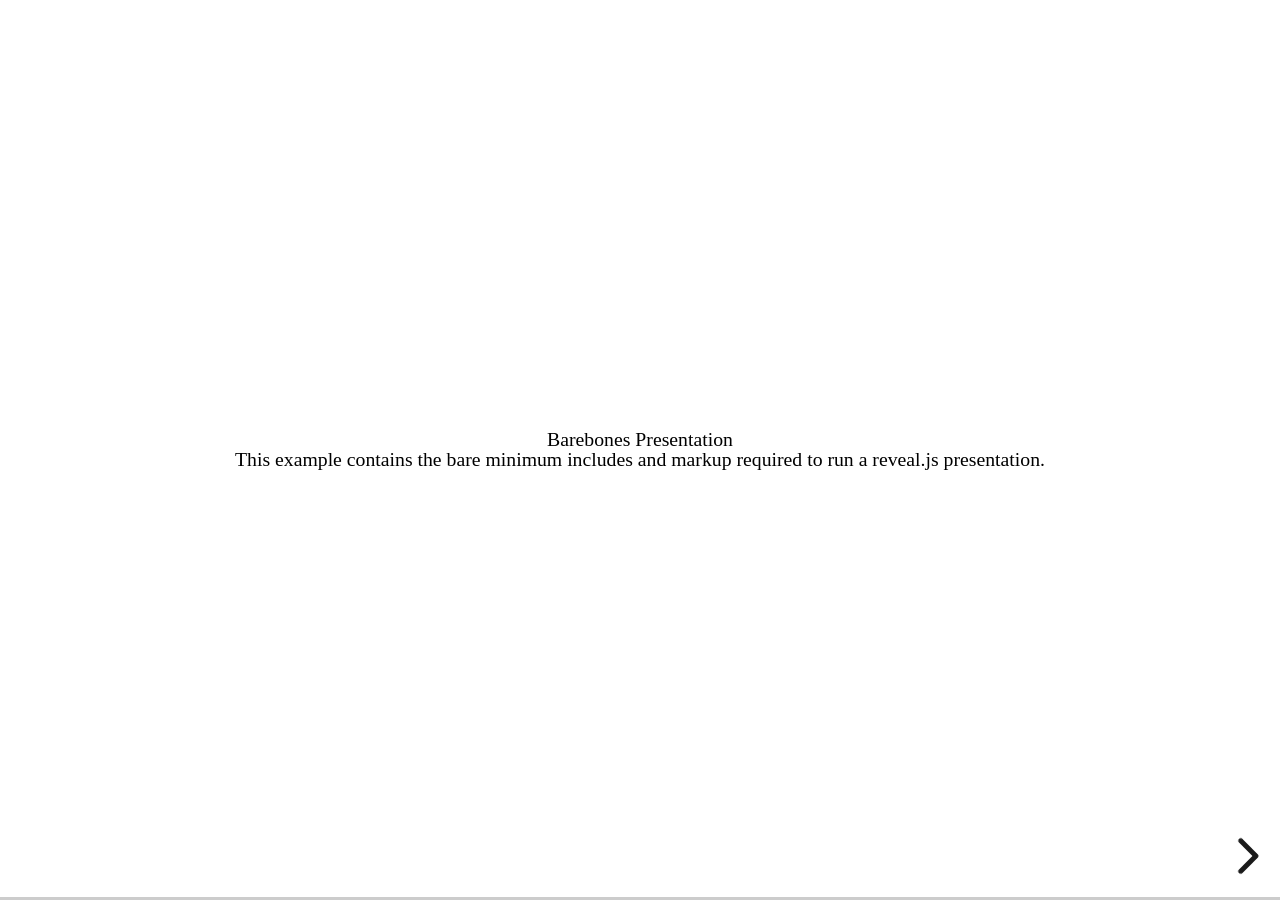
<file: test/examples/barebones.html>
<!doctype html>
<html lang="en">

	<head>
		<meta charset="utf-8">

		<title>reveal.js - Barebones</title>

		<link rel="stylesheet" href="../../css/reveal.css">
	</head>

	<body>

		<div class="reveal">

			<div class="slides">

				<section>
					<h2>Barebones Presentation</h2>
					<p>This example contains the bare minimum includes and markup required to run a reveal.js presentation.</p>
				</section>

				<section>
					<h2>No Theme</h2>
					<p>There's no theme included, so it will fall back on browser defaults.</p>
				</section>

			</div>

		</div>

		<script src="../../js/reveal.js"></script>

		<script>

			Reveal.initialize();

		</script>

	</body>
</html>
</file>
<file: css/theme/simple.css>
/**
 * A simple theme for reveal.js presentations, similar
 * to the default theme. The accent color is darkblue.
 *
 * This theme is Copyright (C) 2012 Owen Versteeg, https://github.com/StereotypicalApps. It is MIT licensed.
 * reveal.js is Copyright (C) 2011-2012 Hakim El Hattab, http://hakim.se
 */
@import url(https://fonts.googleapis.com/css?family=News+Cycle:400,700);
@import url(https://fonts.googleapis.com/css?family=Lato:400,700,400italic,700italic);
section.has-dark-background, section.has-dark-background h1, section.has-dark-background h2, section.has-dark-background h3, section.has-dark-background h4, section.has-dark-background h5, section.has-dark-background h6 {
  color: #fff; }

/*********************************************
 * GLOBAL STYLES
 *********************************************/
body {
  background: #fff;
  background-color: #fff; }

.reveal {
  font-family: "Lato", sans-serif;
  font-size: 40px;
  font-weight: normal;
  color: #000; }

::selection {
  color: #fff;
  background: rgba(0, 0, 0, 0.99);
  text-shadow: none; }

::-moz-selection {
  color: #fff;
  background: rgba(0, 0, 0, 0.99);
  text-shadow: none; }

.reveal .slides > section,
.reveal .slides > section > section {
  line-height: 1.3;
  font-weight: inherit; }

/*********************************************
 * HEADERS
 *********************************************/
.reveal h1,
.reveal h2,
.reveal h3,
.reveal h4,
.reveal h5,
.reveal h6 {
  margin: 0 0 20px 0;
  color: #000;
  font-family: "News Cycle", Impact, sans-serif;
  font-weight: normal;
  line-height: 1.2;
  letter-spacing: normal;
  text-transform: none;
  text-shadow: none;
  word-wrap: break-word; }

.reveal h1 {
  font-size: 3.77em; }

.reveal h2 {
  font-size: 2.11em; }

.reveal h3 {
  font-size: 1.55em; }

.reveal h4 {
  font-size: 1em; }

.reveal h1 {
  text-shadow: none; }

/*********************************************
 * OTHER
 *********************************************/
.reveal p {
  margin: 20px 0;
  line-height: 1.3; }

/* Ensure certain elements are never larger than the slide itself */
.reveal img,
.reveal video,
.reveal iframe {
  max-width: 95%;
  max-height: 95%; }

.reveal strong,
.reveal b {
  font-weight: bold; }

.reveal em {
  font-style: italic; }

.reveal ol,
.reveal dl,
.reveal ul {
  display: inline-block;
  text-align: left;
  margin: 0 0 0 1em; }

.reveal ol {
  list-style-type: decimal; }

.reveal ul {
  list-style-type: disc;
  font-size: 30px; }

.reveal ul ul {
  list-style-type: square; }

.reveal ul ul ul {
  list-style-type: circle; }

.reveal ul ul,
.reveal ul ol,
.reveal ol ol,
.reveal ol ul {
  display: block;
  margin-left: 40px; }

.reveal dt {
  font-weight: bold; }

.reveal dd {
  margin-left: 40px; }

.reveal blockquote {
  display: block;
  position: relative;
  width: 70%;
  margin: 20px auto;
  padding: 5px;
  font-style: italic;
  background: rgba(255, 255, 255, 0.05);
  box-shadow: 0px 0px 2px rgba(0, 0, 0, 0.2); }

.reveal blockquote p:first-child,
.reveal blockquote p:last-child {
  display: inline-block; }

.reveal q {
  font-style: italic; }

.reveal pre {
  display: block;
  position: relative;
  width: 90%;
  margin: 20px auto;
  text-align: left;
  font-size: 0.55em;
  font-family: monospace;
  line-height: 1.2em;
  word-wrap: break-word;
  box-shadow: 0px 0px 6px rgba(0, 0, 0, 0.3); }

.reveal code {
  font-family: monospace;
  text-transform: none; }

.reveal pre code {
  display: block;
  padding: 5px;
  overflow: auto;
  max-height: 400px;
  word-wrap: normal; }

.reveal table {
  margin: auto;
  border-collapse: collapse;
  border-spacing: 0; }

.reveal table th {
  font-weight: bold; }

.reveal table th,
.reveal table td {
  text-align: left;
  padding: 0.2em 0.5em 0.2em 0.5em;
  border-bottom: 1px solid; }

.reveal table th[align="center"],
.reveal table td[align="center"] {
  text-align: center; }

.reveal table th[align="right"],
.reveal table td[align="right"] {
  text-align: right; }

.reveal table tbody tr:last-child th,
.reveal table tbody tr:last-child td {
  border-bottom: none; }

.reveal sup {
  vertical-align: super; }

.reveal sub {
  vertical-align: sub; }

.reveal small {
  display: inline-block;
  font-size: 0.6em;
  line-height: 1.2em;
  vertical-align: top; }

.reveal small * {
  vertical-align: top; }

/*********************************************
 * LINKS
 *********************************************/
.reveal a {
  color: #00008B;
  text-decoration: none;
  -webkit-transition: color .15s ease;
  -moz-transition: color .15s ease;
  transition: color .15s ease; }

.reveal a:hover {
  color: #0000f1;
  text-shadow: none;
  border: none; }

.reveal .roll span:after {
  color: #fff;
  background: #00003f; }

/*********************************************
 * IMAGES
 *********************************************/
.reveal section img {
  margin: 15px 0px;
  background: rgba(255, 255, 255, 0.12);
  border: 4px solid #000;
  box-shadow: 0 0 10px rgba(0, 0, 0, 0.15); }

.reveal section img.plain {
  border: 0;
  box-shadow: none; }

.reveal a img {
  -webkit-transition: all .15s linear;
  -moz-transition: all .15s linear;
  transition: all .15s linear; }

.reveal a:hover img {
  background: rgba(255, 255, 255, 0.2);
  border-color: #00008B;
  box-shadow: 0 0 20px rgba(0, 0, 0, 0.55); }

/*********************************************
 * NAVIGATION CONTROLS
 *********************************************/
.reveal .controls {
  color: #00008B; }

/*********************************************
 * PROGRESS BAR
 *********************************************/
.reveal .progress {
  background: rgba(0, 0, 0, 0.2);
  color: #00008B; }

.reveal .progress span {
  -webkit-transition: width 800ms cubic-bezier(0.26, 0.86, 0.44, 0.985);
  -moz-transition: width 800ms cubic-bezier(0.26, 0.86, 0.44, 0.985);
  transition: width 800ms cubic-bezier(0.26, 0.86, 0.44, 0.985); }
</file>
<file: lib/css/zenburn.css>
/*

Zenburn style from voldmar.ru (c) Vladimir Epifanov <voldmar@voldmar.ru>
based on dark.css by Ivan Sagalaev

*/

.hljs {
  display: block;
  overflow-x: auto;
  padding: 0.5em;
  background: #3f3f3f;
  color: #dcdcdc;
}

.hljs-keyword,
.hljs-selector-tag,
.hljs-tag {
  color: #e3ceab;
}

.hljs-template-tag {
  color: #dcdcdc;
}

.hljs-number {
  color: #8cd0d3;
}

.hljs-variable,
.hljs-template-variable,
.hljs-attribute {
  color: #efdcbc;
}

.hljs-literal {
  color: #efefaf;
}

.hljs-subst {
  color: #8f8f8f;
}

.hljs-title,
.hljs-name,
.hljs-selector-id,
.hljs-selector-class,
.hljs-section,
.hljs-type {
  color: #efef8f;
}

.hljs-symbol,
.hljs-bullet,
.hljs-link {
  color: #dca3a3;
}

.hljs-deletion,
.hljs-string,
.hljs-built_in,
.hljs-builtin-name {
  color: #cc9393;
}

.hljs-addition,
.hljs-comment,
.hljs-quote,
.hljs-meta {
  color: #7f9f7f;
}


.hljs-emphasis {
  font-style: italic;
}

.hljs-strong {
  font-weight: bold;
}
</file>
<file: test/qunit-1.12.0.css>
/**
 * QUnit v1.12.0 - A JavaScript Unit Testing Framework
 *
 * http://qunitjs.com
 *
 * Copyright 2012 jQuery Foundation and other contributors
 * Released under the MIT license.
 * http://jquery.org/license
 */

/** Font Family and Sizes */

#qunit-tests, #qunit-header, #qunit-banner, #qunit-testrunner-toolbar, #qunit-userAgent, #qunit-testresult {
	font-family: "Helvetica Neue Light", "HelveticaNeue-Light", "Helvetica Neue", Calibri, Helvetica, Arial, sans-serif;
}

#qunit-testrunner-toolbar, #qunit-userAgent, #qunit-testresult, #qunit-tests li { font-size: small; }
#qunit-tests { font-size: smaller; }


/** Resets */

#qunit-tests, #qunit-header, #qunit-banner, #qunit-userAgent, #qunit-testresult, #qunit-modulefilter {
	margin: 0;
	padding: 0;
}


/** Header */

#qunit-header {
	padding: 0.5em 0 0.5em 1em;

	color: #8699a4;
	background-color: #0d3349;

	font-size: 1.5em;
	line-height: 1em;
	font-weight: normal;

	border-radius: 5px 5px 0 0;
	-moz-border-radius: 5px 5px 0 0;
	-webkit-border-top-right-radius: 5px;
	-webkit-border-top-left-radius: 5px;
}

#qunit-header a {
	text-decoration: none;
	color: #c2ccd1;
}

#qunit-header a:hover,
#qunit-header a:focus {
	color: #fff;
}

#qunit-testrunner-toolbar label {
	display: inline-block;
	padding: 0 .5em 0 .1em;
}

#qunit-banner {
	height: 5px;
}

#qunit-testrunner-toolbar {
	padding: 0.5em 0 0.5em 2em;
	color: #5E740B;
	background-color: #eee;
	overflow: hidden;
}

#qunit-userAgent {
	padding: 0.5em 0 0.5em 2.5em;
	background-color: #2b81af;
	color: #fff;
	text-shadow: rgba(0, 0, 0, 0.5) 2px 2px 1px;
}

#qunit-modulefilter-container {
	float: right;
}

/** Tests: Pass/Fail */

#qunit-tests {
	list-style-position: inside;
}

#qunit-tests li {
	padding: 0.4em 0.5em 0.4em 2.5em;
	border-bottom: 1px solid #fff;
	list-style-position: inside;
}

#qunit-tests.hidepass li.pass, #qunit-tests.hidepass li.running  {
	display: none;
}

#qunit-tests li strong {
	cursor: pointer;
}

#qunit-tests li a {
	padding: 0.5em;
	color: #c2ccd1;
	text-decoration: none;
}
#qunit-tests li a:hover,
#qunit-tests li a:focus {
	color: #000;
}

#qunit-tests li .runtime {
	float: right;
	font-size: smaller;
}

.qunit-assert-list {
	margin-top: 0.5em;
	padding: 0.5em;

	background-color: #fff;

	border-radius: 5px;
	-moz-border-radius: 5px;
	-webkit-border-radius: 5px;
}

.qunit-collapsed {
	display: none;
}

#qunit-tests table {
	border-collapse: collapse;
	margin-top: .2em;
}

#qunit-tests th {
	text-align: right;
	vertical-align: top;
	padding: 0 .5em 0 0;
}

#qunit-tests td {
	vertical-align: top;
}

#qunit-tests pre {
	margin: 0;
	white-space: pre-wrap;
	word-wrap: break-word;
}

#qunit-tests del {
	background-color: #e0f2be;
	color: #374e0c;
	text-decoration: none;
}

#qunit-tests ins {
	background-color: #ffcaca;
	color: #500;
	text-decoration: none;
}

/*** Test Counts */

#qunit-tests b.counts                       { color: black; }
#qunit-tests b.passed                       { color: #5E740B; }
#qunit-tests b.failed                       { color: #710909; }

#qunit-tests li li {
	padding: 5px;
	background-color: #fff;
	border-bottom: none;
	list-style-position: inside;
}

/*** Passing Styles */

#qunit-tests li li.pass {
	color: #3c510c;
	background-color: #fff;
	border-left: 10px solid #C6E746;
}

#qunit-tests .pass                          { color: #528CE0; background-color: #D2E0E6; }
#qunit-tests .pass .test-name               { color: #366097; }

#qunit-tests .pass .test-actual,
#qunit-tests .pass .test-expected           { color: #999999; }

#qunit-banner.qunit-pass                    { background-color: #C6E746; }

/*** Failing Styles */

#qunit-tests li li.fail {
	color: #710909;
	background-color: #fff;
	border-left: 10px solid #EE5757;
	white-space: pre;
}

#qunit-tests > li:last-child {
	border-radius: 0 0 5px 5px;
	-moz-border-radius: 0 0 5px 5px;
	-webkit-border-bottom-right-radius: 5px;
	-webkit-border-bottom-left-radius: 5px;
}

#qunit-tests .fail                          { color: #000000; background-color: #EE5757; }
#qunit-tests .fail .test-name,
#qunit-tests .fail .module-name             { color: #000000; }

#qunit-tests .fail .test-actual             { color: #EE5757; }
#qunit-tests .fail .test-expected           { color: green;   }

#qunit-banner.qunit-fail                    { background-color: #EE5757; }


/** Result */

#qunit-testresult {
	padding: 0.5em 0.5em 0.5em 2.5em;

	color: #2b81af;
	background-color: #D2E0E6;

	border-bottom: 1px solid white;
}
#qunit-testresult .module-name {
	font-weight: bold;
}

/** Fixture */

#qunit-fixture {
	position: absolute;
	top: -10000px;
	left: -10000px;
	width: 1000px;
	height: 1000px;
}
</file>
